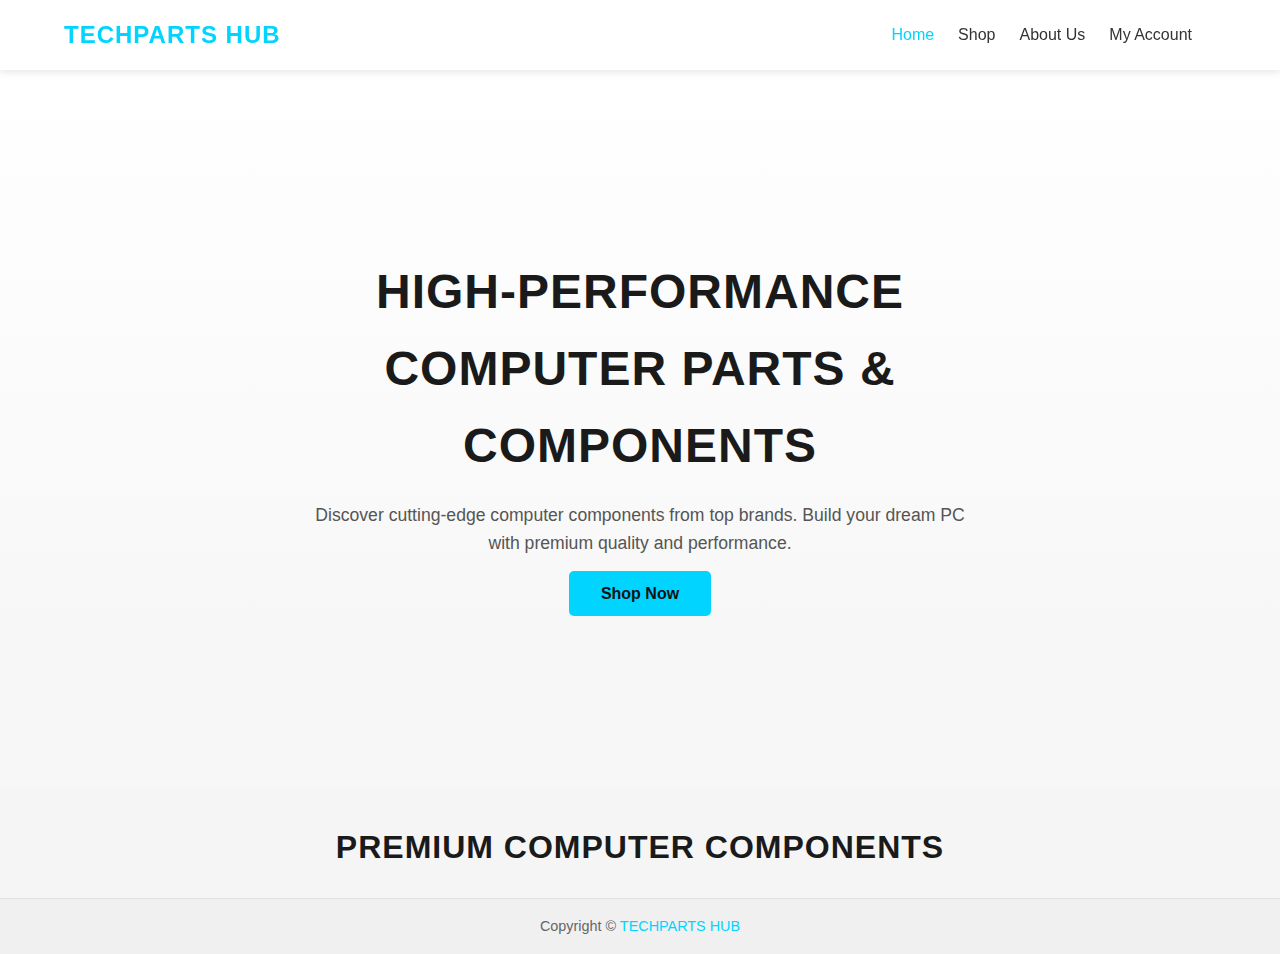
<file: index.html>
<!DOCTYPE html>
<html lang="en">
<head>
    <meta charset="UTF-8">
    <meta http-equiv="X-UA-Compatible" content="IE=edge">
    <meta name="viewport" content="width=device-width, initial-scale=1.0">


    <link rel="stylesheet" href="style.css">
    
    <link rel="stylesheet" href="https://cdnjs.cloudflare.com/ajax/libs/font-awesome/6.5.1/css/all.min.css"
        integrity="sha512-DTOQO9RWCH3ppGqcWaEA1BIZOC6xxalwEsw9c2QQeAIftl+Vegovlnee1c9QX4TctnWMn13TZye+giMm8e2LwA=="
        crossorigin="anonymous" referrerpolicy="no-referrer" />
    
    <style>
        .cart-icon-nav {
            position: relative;
            display: inline-flex;
            align-items: center;
        }
        
        .cart-badge-nav {
            position: absolute;
            top: -8px;
            right: -8px;
            background: #ff5252;
            color: white;
            border-radius: 50%;
            width: 18px;
            height: 18px;
            display: flex;
            align-items: center;
            justify-content: center;
            font-size: 10px;
            font-weight: bold;
            border: 2px solid white;
        }
    </style>

    <title>TECHPARTS HUB</title>
</head>
<body>
    

    <nav class="navbar">
     <div class="logo"><h1>TECHPARTS HUB</h1></div>

     <ul class="menu">
        <li><a href="index.html" class="active">Home</a></li>
        <li><a href="shop.html">Shop</a></li>
        <li><a href="AboutUs.html">About Us</a></li>
        <li><a href="myaccount.html">My Account</a></li>
        <li>
            <a href="cart.html" class="cart-icon-nav">
                <i class="fa-solid fa-cart-shopping" style="font-size: 22px; color: #333;"></i>
                <span class="cart-badge-nav" id="cart-badge-nav" style="display: none;">0</span>
            </a>
        </li>
        <li id="nav-user" style="display:none;">
            <span id="nav-username" style="color:#ddd; margin-left:8px;"></span>
            <button id="nav-logout" style="margin-left:8px; background:transparent; border:1px solid rgba(255,255,255,0.06); color:#ddd; padding:4px 8px; border-radius:4px; cursor:pointer;">Logout</button>
        </li>
    </ul>
    
    <div class="menu-bnt">
        <i class="fa fa-bars"></i>
    </div>
</nav>


        

       
    

   

    <section class="content">
        <div class="hero-text">
            <h1>High-Performance Computer Parts & Components</h1>
            <p>Discover cutting-edge computer components from top brands. Build your dream PC with premium quality and performance.</p>
            <a class="primary-btn" href="shop.html">Shop Now</a>
        </div>
    </section>


    <h1 class="pheading">Premium Computer Components</h1>

    <footer>
        <p>Copyright © <a href="#">TECHPARTS HUB</a></p>
    </footer>

    <script>
        $(".menu-bnt").click(function (){ 
            $(".navbar .menu").toggleClass("active");
            $(".menu-bnt i").toggleClass("active");
        });
    </script>

    <script>
        
        function updateCartBadgeNav() {
            try {
                const raw = localStorage.getItem('cart');
                const cart = raw ? JSON.parse(raw) : [];
                const badge = document.getElementById('cart-badge-nav');
                
                if (badge) {
                    let totalItems = 0;
                    cart.forEach(item => {
                        totalItems += (item.quantity || 1);
                    });
                    
                    if (totalItems > 0) {
                        badge.textContent = totalItems;
                        badge.style.display = 'flex';
                    } else {
                        badge.style.display = 'none';
                    }
                }
            } catch (e) {
             
            }
        }
        
       
        updateCartBadgeNav();
        
        
        (function(){
            function showUser() {
                let raw = null;
                try { raw = sessionStorage.getItem('session') || localStorage.getItem('user'); } catch(e) { raw = localStorage.getItem('user'); }
                const navUser = document.getElementById('nav-user');
                const navName = document.getElementById('nav-username');
                const logout = document.getElementById('nav-logout');
                if (!navUser || !navName || !logout) return;
                if (raw) {
                    let user = raw;
                    try { user = JSON.parse(raw); } catch(e){}
                    navName.textContent = (user && user.name) ? user.name : 'Account';
                    navUser.style.display = '';
                } else {
                    navUser.style.display = 'none';
                }

                logout.addEventListener('click', function(){
                  
                    localStorage.removeItem('user');
                    try { sessionStorage.removeItem('session'); } catch(e){}
                    localStorage.removeItem('cart'); // Clear cart on logout
                    location.reload();
                });
            }
            document.addEventListener('DOMContentLoaded', showUser);
            showUser();
        })();
    </script>
</file>
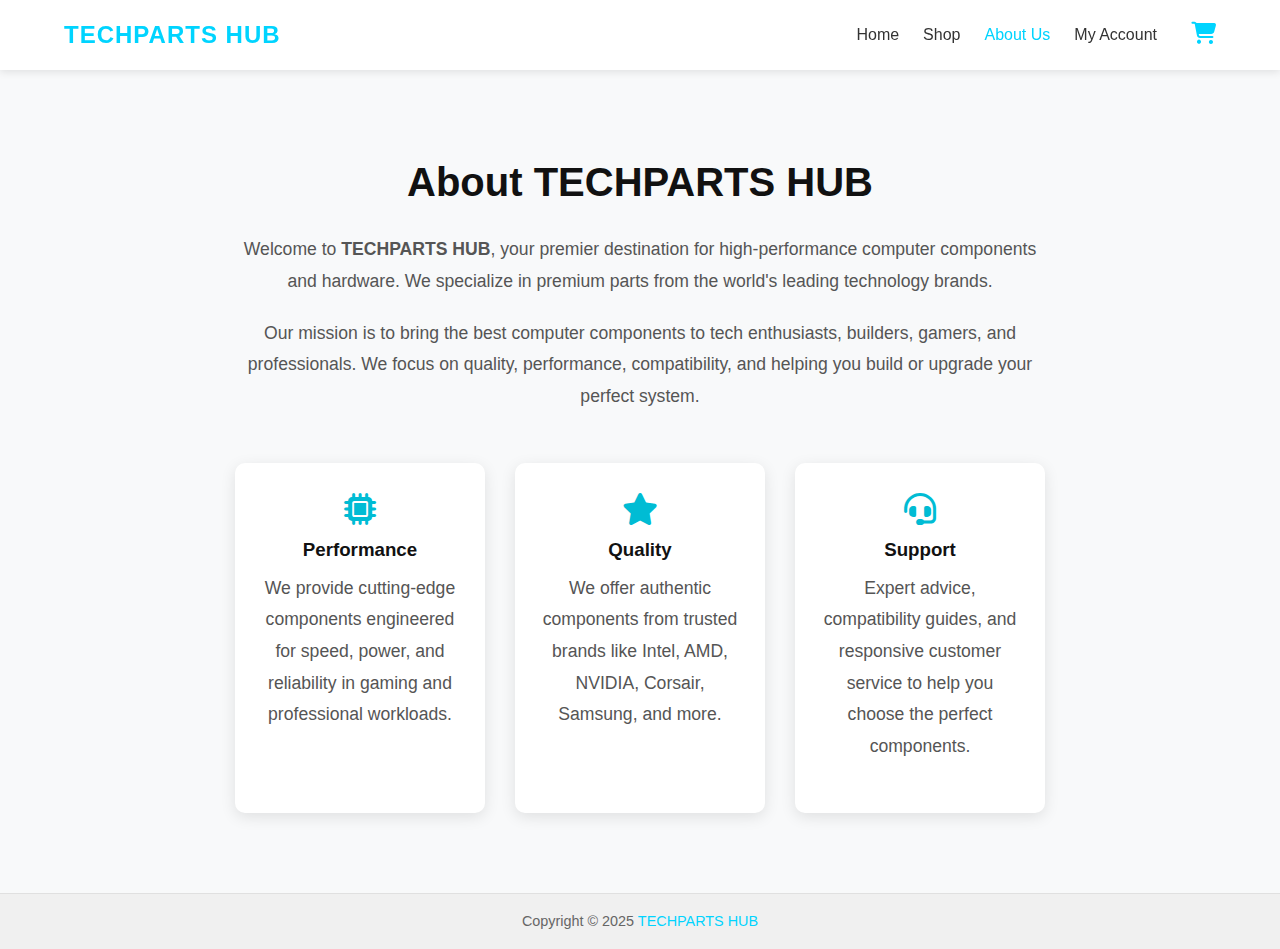
<file: aboutus.html>
<!DOCTYPE html>
<html lang="en">
<head>
    <meta charset="UTF-8">
    <meta http-equiv="X-UA-Compatible" content="IE=edge">
    <meta name="viewport" content="width=device-width, initial-scale=1.0">
    <title>About Us - TECHPARTS HUB</title>
    <link rel="stylesheet" href="style.css">
    <link rel="icon" type="image/jpg" href="image/gus1.jpg">
    <script src="https://cdnjs.cloudflare.com/ajax/libs/jquery/3.6.0/jquery.min.js"></script>
    <link rel="stylesheet" href="https://cdnjs.cloudflare.com/ajax/libs/font-awesome/6.5.1/css/all.min.css"/>
</head>
<body>


    <nav class="navbar">
        <div class="logo"><h1>TECHPARTS HUB</h1></div>
        <ul class="menu">
            <li><a href="index.html">Home</a></li>
            
            <li><a href="shop.html">Shop</a></li>
            
            <li><a href="AboutUs.html" class="active">About Us</a></li>
            <li><a href="myaccount.html">My Account</a></li>
            <li>
                <a href="cart.html">
                    <i class="fa-solid fa-cart-shopping" style="font-size: 22px; color: #00d4ff; margin-left: 10px;"></i>
                </a>
            </li>
        </ul>
        <ul style="display:none;" id="nav-user">
            <li>
                <span id="nav-username" style="color:#ddd; margin-left:8px;"></span>
                <button id="nav-logout" style="margin-left:8px; background:transparent; border:1px solid rgba(255,255,255,0.06); color:#ddd; padding:4px 8px; border-radius:4px; cursor:pointer;">Logout</button>
            </li>
        </ul>
        <div class="menu-bnt"><i class="fa fa-bars"></i></div>
    </nav>


    <section class="about-section">
        <div class="about-container">
            <h1>About TECHPARTS HUB</h1>
            <p>
                Welcome to <strong>TECHPARTS HUB</strong>, your premier destination for high-performance computer components and hardware. We specialize in premium parts from the world's leading technology brands.
            </p>
            <p>
                Our mission is to bring the best computer components to tech enthusiasts, builders, gamers, and professionals. We focus on quality, performance, compatibility, and helping you build or upgrade your perfect system.
            </p>

            <div class="about-values">
                <div class="value-card">
                    <i class="fas fa-microchip"></i>
                    <h3>Performance</h3>
                    <p>We provide cutting-edge components engineered for speed, power, and reliability in gaming and professional workloads.</p>
                </div>
                <div class="value-card">
                    <i class="fas fa-star"></i>
                    <h3>Quality</h3>
                    <p>We offer authentic components from trusted brands like Intel, AMD, NVIDIA, Corsair, Samsung, and more.</p>
                </div>
                <div class="value-card">
                    <i class="fas fa-headset"></i>
                    <h3>Support</h3>
                    <p>Expert advice, compatibility guides, and responsive customer service to help you choose the perfect components.</p>
                </div>
            </div>
        </div>
    </section>

    <footer>
        <p>Copyright © 2025 <a href="#">TECHPARTS HUB</a></p>
    </footer>

    <script>
        $(".menu-bnt").click(function (){ 
            $(".navbar .menu").toggleClass("active");
            $(".menu-bnt i").toggleClass("active");
        });
    </script>

    <script>
        (function(){
            function showUser() {
                // Prefer active session info for display; fall back to stored user
                let raw = null;
                try { raw = sessionStorage.getItem('session') || localStorage.getItem('user'); } catch(e) { raw = localStorage.getItem('user'); }
                const navUser = document.getElementById('nav-user');
                const navName = document.getElementById('nav-username');
                const logout = document.getElementById('nav-logout');
                if (!navUser || !navName || !logout) return;
                if (raw) {
                    let user = raw;
                    try { user = JSON.parse(raw); } catch(e){}
                    navName.textContent = (user && user.name) ? user.name : 'Account';
                    navUser.style.display = '';
                } else {
                    navUser.style.display = 'none';
                }

                logout.addEventListener('click', function(){
                    // Save current cart to user account before logout
                    try {
                        const cartRaw = localStorage.getItem('cart');
                        if (cartRaw) {
                            const cart = JSON.parse(cartRaw);
                            const userRaw = localStorage.getItem('user');
                            if (userRaw) {
                                const user = JSON.parse(userRaw);
                                const accounts = JSON.parse(localStorage.getItem('accounts') || '[]');
                                const accountIndex = accounts.findIndex(acc => acc.email && acc.email.toLowerCase() === user.email.toLowerCase());
                                if (accountIndex !== -1) {
                                    accounts[accountIndex].cart = cart;
                                    localStorage.setItem('accounts', JSON.stringify(accounts));
                                }
                            }
                        }
                    } catch (e) {}
                    
                    // Remove current user, but keep accounts list for future logins
                    localStorage.removeItem('user');
                    try { sessionStorage.removeItem('session'); } catch(e){}
                    localStorage.removeItem('cart'); // Clear cart on logout
                    location.reload();
                });
            }
            document.addEventListener('DOMContentLoaded', showUser);
            showUser();
        })();
    </script>

</body>
</html>
</file>
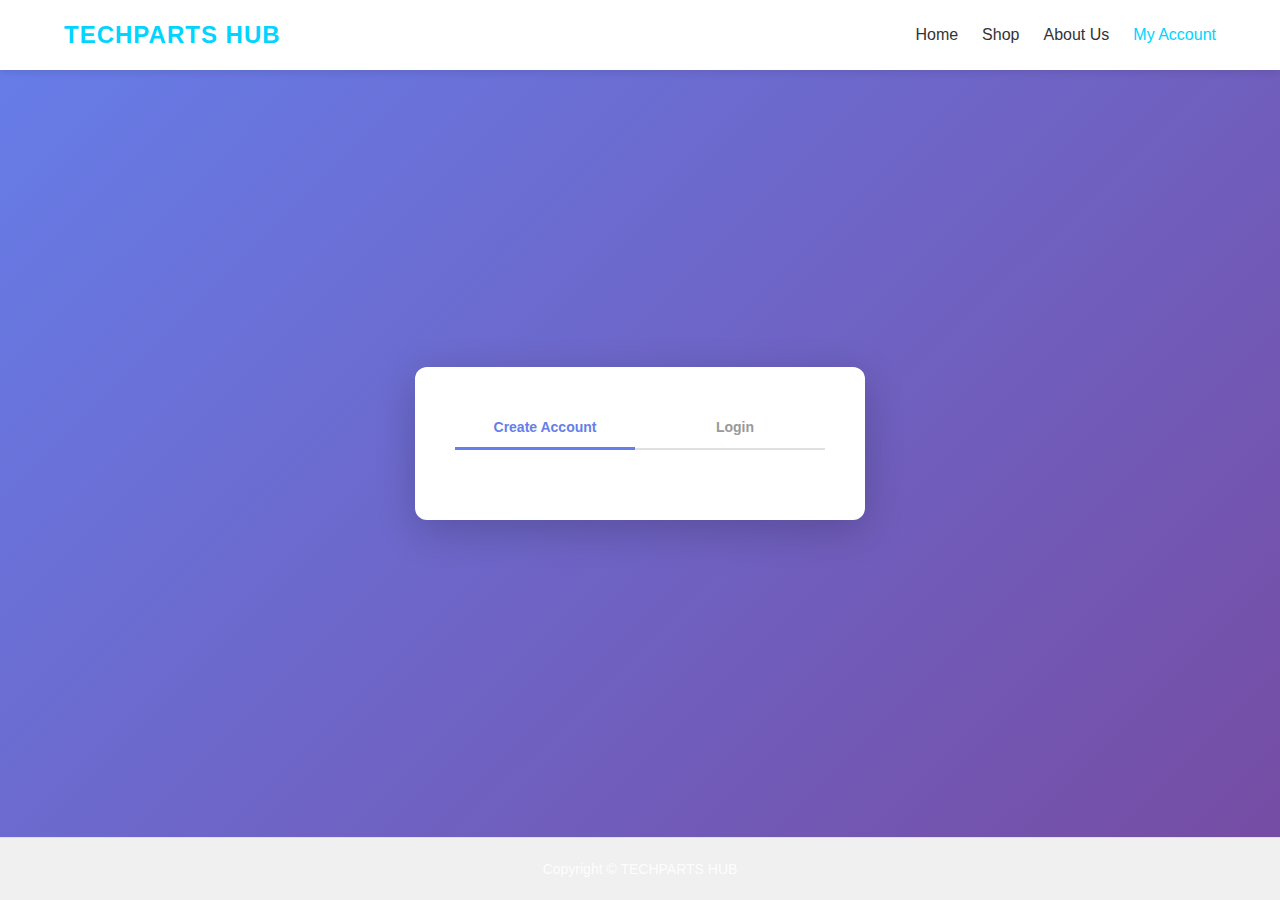
<file: account.html>
<!DOCTYPE html>
<html lang="en">
<head>
    <meta charset="UTF-8">
    <meta name="viewport" content="width=device-width, initial-scale=1.0">
    <title>Create Account - TECHPARTS HUB</title>

    <link rel="stylesheet" href="style.css">
    <script src="https://cdnjs.cloudflare.com/ajax/libs/jquery/3.6.0/jquery.min.js"></script>
    <link rel="stylesheet" href="https://cdnjs.cloudflare.com/ajax/libs/font-awesome/6.5.1/css/all.min.css">

    <style>
        body {
            background: linear-gradient(135deg, #667eea 0%, #764ba2 100%);
            min-height: 100vh;
            font-family: 'Segoe UI', Tahoma, Geneva, Verdana, sans-serif;
        }

        .account-section {
            display: flex;
            justify-content: center;
            align-items: center;
            min-height: 70vh;
            padding: 20px;
        }

        .account-card {
            background: white;
            border-radius: 12px;
            box-shadow: 0 10px 40px rgba(0, 0, 0, 0.2);
            width: 100%;
            max-width: 450px;
            padding: 40px;
            animation: slideIn 0.3s ease-out;
        }

        @keyframes slideIn {
            from {
                opacity: 0;
                transform: translateY(20px);
            }
            to {
                opacity: 1;
                transform: translateY(0);
            }
        }

        .account-tabs {
            display: flex;
            gap: 10px;
            margin-bottom: 30px;
            border-bottom: 2px solid #e0e0e0;
        }

        .account-tab {
            flex: 1;
            padding: 12px 16px;
            border: none;
            background: transparent;
            cursor: pointer;
            font-size: 14px;
            font-weight: 600;
            color: #999;
            transition: all 0.3s ease;
            border-bottom: 3px solid transparent;
            margin-bottom: -2px;
        }

        .account-tab.active {
            color: #667eea;
            border-bottom-color: #667eea;
        }

        .account-tab:hover {
            color: #667eea;
        }

        .account-form {
            margin-top: 20px;
            animation: fadeIn 0.3s ease-out;
        }

        @keyframes fadeIn {
            from { opacity: 0; }
            to { opacity: 1; }
        }

        .form-field {
            margin-bottom: 18px;
        }

        .form-field label {
            display: block;
            margin-bottom: 8px;
            font-weight: 600;
            color: #333;
            font-size: 14px;
        }

        .form-field input {
            width: 100%;
            padding: 12px 14px;
            border: 2px solid #e0e0e0;
            border-radius: 6px;
            font-size: 14px;
            transition: all 0.3s ease;
            box-sizing: border-box;
            font-family: inherit;
        }

        .form-field input:focus {
            outline: none;
            border-color: #667eea;
            box-shadow: 0 0 0 3px rgba(102, 126, 234, 0.1);
        }

        .form-field input::placeholder {
            color: #bbb;
        }

        .logout-btn {
            width: 100%;
            padding: 12px 16px;
            background: linear-gradient(135deg, #667eea 0%, #764ba2 100%);
            color: white;
            border: none;
            border-radius: 6px;
            font-size: 15px;
            font-weight: 600;
            cursor: pointer;
            transition: all 0.3s ease;
            margin-top: 10px;
        }

        .logout-btn:hover {
            transform: translateY(-2px);
            box-shadow: 0 5px 20px rgba(102, 126, 234, 0.4);
        }

        .logout-btn:active {
            transform: translateY(0);
        }

        .account-message {
            padding: 14px 16px;
            margin-top: 16px;
            border-radius: 6px;
            font-size: 14px;
            font-weight: 500;
            border-left: 4px solid;
            animation: slideInMessage 0.3s ease-out;
        }

        @keyframes slideInMessage {
            from {
                opacity: 0;
                transform: translateX(-10px);
            }
            to {
                opacity: 1;
                transform: translateX(0);
            }
        }

        .error {
            background: #ffebee;
            color: #c62828;
            border-left-color: #c62828;
        }

        .success {
            background: #e8f5e9;
            color: #2e7d32;
            border-left-color: #2e7d32;
        }

        .info {
            background: #e3f2fd;
            color: #1565c0;
            border-left-color: #1565c0;
        }

        footer {
            text-align: center;
            padding: 20px;
            color: rgba(255, 255, 255, 0.9);
            font-size: 14px;
            margin-top: 20px;
        }

        @media (max-width: 600px) {
            .account-card {
                padding: 25px;
            }

            .account-tabs {
                margin-bottom: 20px;
            }

            .account-tab {
                font-size: 13px;
                padding: 10px 12px;
            }
        }
    </style>
</head>

<body>


<nav class="navbar">
    <div class="logo"><h1>TECHPARTS HUB</h1></div>

    <ul class="menu">
        <li><a href="index.html">Home</a></li>
        <li><a href="shop.html">Shop</a></li>
        
        <li><a href="AboutUs.html">About Us</a></li>
        <li><a href="#" id="nav-account" class="active">My Account</a></li>
    </ul>
</nav>



<section class="account-section">
    <div class="account-card">

    
        <div class="account-tabs">
            <button class="account-tab active" data-tab="signup">Create Account</button>
            <button class="account-tab" data-tab="login">Login</button>
        </div>

        <div id="form-message" class="account-message" style="display:none;"></div>

     
        <form id="signup-form" class="account-form" data-form="signup">
            <div class="form-field">
                <label>Full name</label>
                <input id="name" type="text" placeholder="Your full name" required>
            </div>

            <div class="form-field">
                <label>Email</label>
                <input id="email" type="email" placeholder="you@example.com" required>
            </div>

            <div class="form-field">
                <label>Phone Number</label>
                <input id="phone" type="tel" placeholder="+63 912 345 6789" required>
            </div>

            <div class="form-field">
                <label>Address</label>
                <input id="address" type="text" placeholder="Your complete address" required>
            </div>

            <div class="form-field">
                <label>Password</label>
                <input id="password" type="password" placeholder="Choose a password" required>
            </div>

            <div class="form-field">
                <label>Confirm Password</label>
                <input id="confirm" type="password" placeholder="Repeat password" required>
            </div>

            <button type="submit" class="logout-btn">Create Account</button>
        </form>


        <form id="login-form" class="account-form" data-form="login" style="display:none;">
            <div class="form-field">
                <label>Email</label>
                <input id="login-email" type="email" placeholder="you@example.com" required>
            </div>

            <div class="form-field">
                <label>Password</label>
                <input id="login-password" type="password" placeholder="Your password" required>
            </div>

            <button type="submit" class="logout-btn">Log In</button>
        </form>

    </div>
</section>

<footer>
    <p>Copyright © TECHPARTS HUB</p>
</footer>



<script>
const tabs = document.querySelectorAll(".account-tab");
const forms = document.querySelectorAll(".account-form");

function setTab(tabName){
    tabs.forEach(t => t.classList.toggle("active", t.dataset.tab === tabName));
    forms.forEach(f => f.style.display = (f.dataset.form === tabName ? "block" : "none"));
}

tabs.forEach(tab => tab.addEventListener("click", () => setTab(tab.dataset.tab)));


function isValidEmail(email) {
    return /^[^\s@]+@[^\s@]+\.[^\s@]+$/.test(email);
}


function showMessage(text, type) {
    const msg = document.getElementById("form-message");
    msg.textContent = text;
    msg.className = "account-message " + type;
    msg.style.display = "block";
}


document.getElementById("signup-form").addEventListener("submit", async function(e){
    e.preventDefault();

    const name = document.getElementById("name").value.trim();
    const email = document.getElementById("email").value.trim();
    const phone = document.getElementById("phone").value.trim();
    const address = document.getElementById("address").value.trim();
    const pw = document.getElementById("password").value;
    const cpw = document.getElementById("confirm").value;

    
    if (!name) {
        showMessage("Please enter your full name.", "error");
        return;
    }

    if (!email) {
        showMessage("Please enter your email address.", "error");
        return;
    }

    if (!isValidEmail(email)) {
        showMessage("Please enter a valid email address.", "error");
        return;
    }

    if (!phone) {
        showMessage("Please enter your phone number.", "error");
        return;
    }

    if (!address) {
        showMessage("Please enter your address.", "error");
        return;
    }

    if (!pw) {
        showMessage("Please enter a password.", "error");
        return;
    }

    if (pw.length < 6) {
        showMessage("Password must be at least 6 characters long.", "error");
        return;
    }

    if (pw !== cpw) {
        showMessage("Passwords do not match.", "error");
        return;
    }

   
    try {
        const accounts = JSON.parse(localStorage.getItem("accounts") || "[]");
        
       
        const existingAccount = accounts.find(acc => acc.email && acc.email.toLowerCase() === email.toLowerCase());
        if (existingAccount) {
            showMessage("An account with this email already exists.", "error");
            return;
        }
        
      
        const newAccount = { 
            name: name, 
            email: email, 
            phone: phone, 
            address: address, 
            password: pw,
            memberSince: new Date().toISOString(),
            status: "Active"
        };
        accounts.push(newAccount);
        localStorage.setItem("accounts", JSON.stringify(accounts));
        
        showMessage("Account created successfully! Switching to login...", "success");

        setTimeout(() => {
            setTab("login");
            document.getElementById("login-email").value = email;
            document.getElementById("login-password").value = "";
            
            document.getElementById("name").value = "";
            document.getElementById("email").value = "";
            document.getElementById("phone").value = "";
            document.getElementById("address").value = "";
            document.getElementById("password").value = "";
            document.getElementById("confirm").value = "";
        }, 1200);
    } catch (error) {
        showMessage(error.message || "Registration failed. Please try again.", "error");
    }
});


document.getElementById("login-form").addEventListener("submit", async function(e){
    e.preventDefault();

    const email = document.getElementById("login-email").value.trim();
    const pw = document.getElementById("login-password").value;

    
    if (!email || !pw) {
        showMessage("Please enter both email and password.", "error");
        return;
    }

    
    try {
        const accounts = JSON.parse(localStorage.getItem("accounts") || "[]");
        
        const account = accounts.find(acc => 
            acc.email && acc.email.toLowerCase() === email.toLowerCase() && 
            acc.password === pw
        );
        
        if (!account) {
            showMessage("Invalid email or password.", "error");
            return;
        }
        
       
        localStorage.setItem("user", JSON.stringify(account));

      
        try {
            const session = { 
                name: account.name || "", 
                email: account.email || "", 
                started: Date.now() 
            };
            sessionStorage.setItem("session", JSON.stringify(session));
        } catch (e) {}

        showMessage("Login successful! Redirecting...", "success");

        setTimeout(() => {
           
            const urlParams = new URLSearchParams(window.location.search);
            const next = urlParams.get('next') || 'shop.html';
            window.location.href = next;
        }, 800);
    } catch (error) {
        showMessage(error.message || "Login failed. Please check your credentials.", "error");
    }
});
</script>

</body>

</html>
</file>
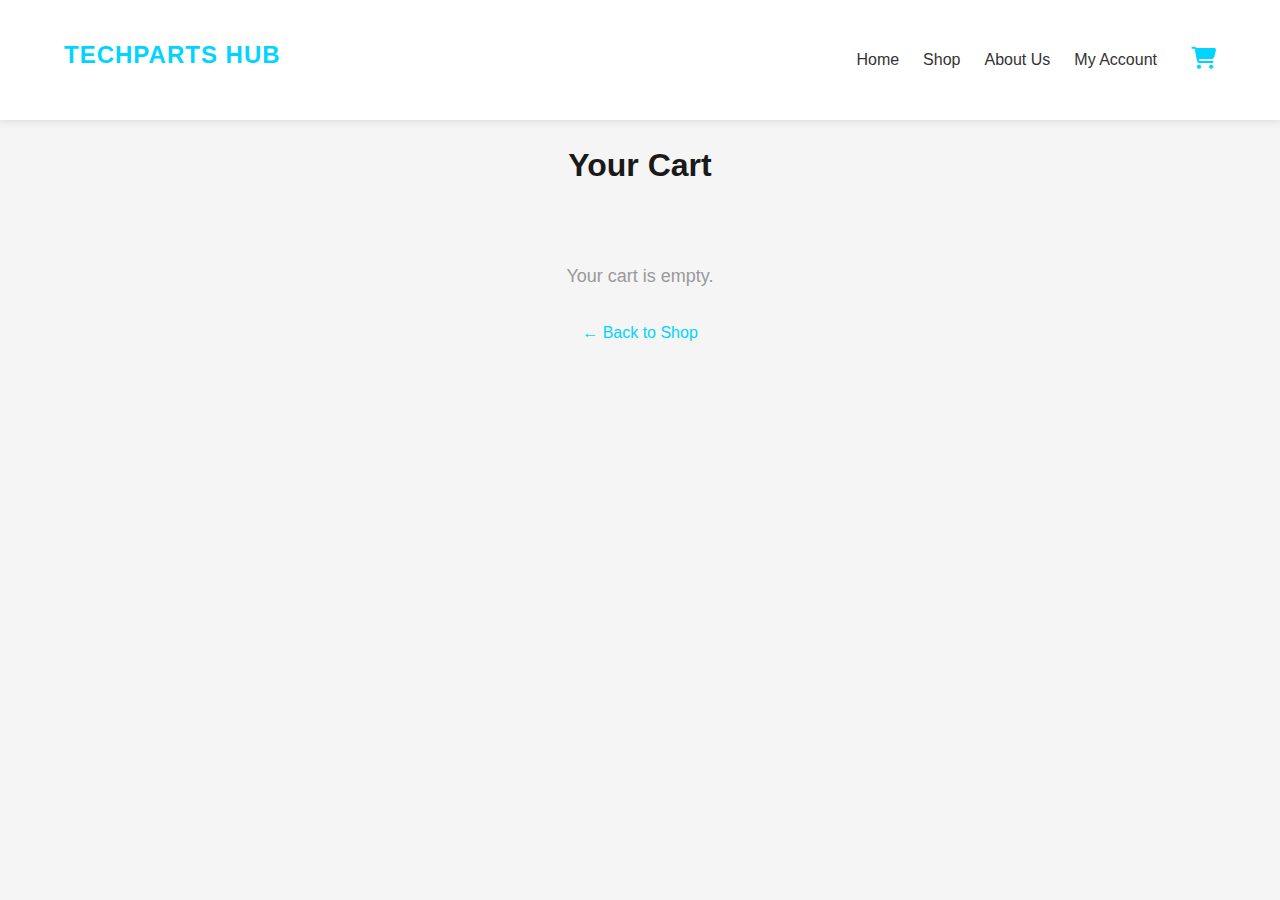
<file: cart.html>
<!DOCTYPE html>
<html lang="en">
<head>
<meta charset="UTF-8" />
<meta name="viewport" content="width=device-width, initial-scale=1" />
<title>Cart - TECHPARTS HUB</title>

<link rel="stylesheet" href="style.css">
<script src="https://cdnjs.cloudflare.com/ajax/libs/jquery/3.6.0/jquery.min.js"></script>
<link rel="stylesheet" href="https://cdnjs.cloudflare.com/ajax/libs/font-awesome/6.5.1/css/all.min.css"/>

<style>
    .cart-icon {
        position: fixed;
        top: 20px;
        right: 20px;
        background: white;
        padding: 10px 12px;
        border-radius: 50%;
        box-shadow: 0 2px 5px rgba(0,0,0,0.2);
    }
    .cart-icon img {
        width: 30px;
    }

    .cart-item {
        display: flex;
        align-items: center;
        background: white;
        padding: 12px;
        margin-bottom: 12px;
        border-radius: 8px;
        box-shadow: 0 2px 8px rgba(0,0,0,0.08);
        border: 1px solid #f0f0f0;
    }

    .cart-item img {
        width: 90px;
        height: 70px;
        object-fit: cover;
        border-radius: 5px;
        margin-right: 15px;
    }

    .cart-item-details {
        flex-grow: 1;
    }

    .remove-btn {
        background: #ff5252;
        color: white;
        border: none;
        padding: 5px 10px;
        border-radius: 5px;
        cursor: pointer;
        transition: background 0.3s ease;
    }

    .remove-btn:hover {
        background: #ff1744;
    }

    .total-box {
        background: #fff;
        padding: 15px;
        margin-top: 20px;
        border-radius: 8px;
        box-shadow: 0 2px 8px rgba(0,0,0,0.08);
        border: 1px solid #f0f0f0;
        font-size: 20px;
        font-weight: bold;
        text-align: center;
        color: #1a1a1a;
    }

    .checkout-btn {
        display: block;
        width: 200px;
        margin: 20px auto;
        padding: 12px;
        background: #00d4ff;
        color: #111;
        border: none;
        border-radius: 8px;
        cursor: pointer;
        font-size: 18px;
        font-weight: 600;
        transition: background 0.3s ease;
    }

    .checkout-btn:hover {
        background: #00b8d4;
    }

    .empty-message {
        text-align: center;
        font-size: 18px;
        color: #999;
        margin-top: 40px;
    }

    .back-link {
        display: block;
        text-align: center;
        margin-top: 30px;
        font-size: 16px;
        text-decoration: none;
        color: #00d4ff;
        transition: color 0.3s ease;
    }

    .back-link:hover {
        color: #00b8d4;
    }

    h1 {
        text-align: center;
        margin-top: 20px;
        margin-bottom: 30px;
        color: #1a1a1a;
    }

    .cart-section {
        max-width: 900px;
        margin: 0 auto;
        padding: 0 20px 40px;
    }

  
    .checkout-modal {
        display: none;
        position: fixed;
        top: 0;
        left: 0;
        width: 100%;
        height: 100%;
        background: rgba(0, 0, 0, 0.7);
        z-index: 1000;
        overflow-y: auto;
    }

    .checkout-modal.active {
        display: flex;
        justify-content: center;
        align-items: flex-start;
        padding: 20px;
    }

    .checkout-content {
        background: white;
        border-radius: 12px;
        max-width: 700px;
        width: 100%;
        margin: 20px auto;
        padding: 30px;
        box-shadow: 0 10px 40px rgba(0, 0, 0, 0.3);
        position: relative;
    }

    .close-modal {
        position: absolute;
        top: 15px;
        right: 15px;
        background: transparent;
        border: none;
        font-size: 28px;
        cursor: pointer;
        color: #666;
        width: 35px;
        height: 35px;
        display: flex;
        align-items: center;
        justify-content: center;
        border-radius: 50%;
        transition: background 0.3s;
    }

    .close-modal:hover {
        background: #f0f0f0;
    }

    .checkout-section {
        margin-bottom: 25px;
    }

    .checkout-section h3 {
        margin-top: 0;
        margin-bottom: 15px;
        color: #1a1a1a;
        border-bottom: 2px solid #00d4ff;
        padding-bottom: 8px;
    }

    .info-row {
        display: flex;
        justify-content: space-between;
        padding: 10px 0;
        border-bottom: 1px solid #f0f0f0;
    }

    .info-label {
        font-weight: 600;
        color: #666;
    }

    .info-value {
        color: #1a1a1a;
        text-align: right;
    }

    .payment-options {
        display: grid;
        grid-template-columns: repeat(auto-fit, minmax(150px, 1fr));
        gap: 12px;
        margin-top: 15px;
    }

    .payment-option {
        border: 2px solid #e0e0e0;
        border-radius: 8px;
        padding: 15px;
        cursor: pointer;
        transition: all 0.3s;
        text-align: center;
        background: white;
    }

    .payment-option:hover {
        border-color: #00d4ff;
        background: #f0f9ff;
    }

    .payment-option.selected {
        border-color: #00d4ff;
        background: #e0f7fa;
    }

    .payment-option input[type="radio"] {
        margin-right: 8px;
    }

    .payment-option label {
        cursor: pointer;
        font-weight: 500;
        display: flex;
        align-items: center;
        justify-content: center;
        margin: 0;
    }

    .order-summary {
        background: #f9f9f9;
        padding: 15px;
        border-radius: 8px;
        margin-top: 15px;
    }

    .order-item {
        display: flex;
        justify-content: space-between;
        padding: 8px 0;
        border-bottom: 1px solid #e0e0e0;
    }

    .order-item:last-child {
        border-bottom: none;
    }

    .order-total {
        margin-top: 15px;
        padding-top: 15px;
        border-top: 2px solid #00d4ff;
        display: flex;
        justify-content: space-between;
        font-size: 20px;
        font-weight: bold;
        color: #1a1a1a;
    }

    .confirm-checkout-btn {
        width: 100%;
        padding: 15px;
        background: #00d4ff;
        color: #111;
        border: none;
        border-radius: 8px;
        font-size: 18px;
        font-weight: 600;
        cursor: pointer;
        margin-top: 20px;
        transition: background 0.3s;
    }

    .confirm-checkout-btn:hover {
        background: #00b8d4;
    }

    .confirm-checkout-btn:disabled {
        background: #ccc;
        cursor: not-allowed;
    }

    @media (max-width: 600px) {
        .checkout-content {
            padding: 20px;
            margin: 10px;
        }

        .payment-options {
            grid-template-columns: 1fr;
        }
    }
</style>
</head>

<body>


<nav class="navbar">
    <div class="logo"><h1>TECHPARTS HUB</h1></div>
    <ul class="menu">
        <li><a href="index.html">Home</a></li>
        <li><a href="shop.html">Shop</a></li>
        <li><a href="AboutUs.html">About Us</a></li>
        <li><a href="myaccount.html">My Account</a></li>
        <li>
            <a href="cart.html">
                <i class="fa-solid fa-cart-shopping" style="font-size: 22px; color: #00d4ff; margin-left: 10px;"></i>
            </a>
        </li>
        <li id="nav-user" style="display:none;">
            <span id="nav-username" style="color:#333; margin-left:8px;"></span>
            <button id="nav-logout" style="margin-left:8px; background:transparent; border:1px solid rgba(0,0,0,0.1); color:#333; padding:4px 8px; border-radius:4px; cursor:pointer;">Logout</button>
        </li>
    </ul>
    <div class="menu-bnt">
        <i class="fa fa-bars"></i>
    </div>
</nav>

<h1>Your Cart</h1>
<div id="cart-container"></div>

<div id="total" class="total-box"></div>

<button class="checkout-btn" onclick="checkout()">Checkout</button>

<a href="shop.html" class="back-link">← Back to Shop</a>


<div id="checkoutModal" class="checkout-modal">
    <div class="checkout-content">
        <button class="close-modal" onclick="closeCheckoutModal()">&times;</button>
        <h2 style="margin-top: 0; margin-bottom: 20px;">Checkout</h2>
        
        
        <div class="checkout-section">
            <h3>Customer Information</h3>
            <div id="user-info-container">
              
            </div>
        </div>

      
        <div class="checkout-section">
            <h3>Mode of Payment</h3>
            <div class="payment-options">
                <div class="payment-option" onclick="selectPayment('cod')">
                    <label>
                        <input type="radio" name="payment" value="cod" required>
                        <span>Cash on Delivery</span>
                    </label>
                </div>
                <div class="payment-option" onclick="selectPayment('gcash')">
                    <label>
                        <input type="radio" name="payment" value="gcash" required>
                        <span>GCash</span>
                    </label>
                </div>
                <div class="payment-option" onclick="selectPayment('paypal')">
                    <label>
                        <input type="radio" name="payment" value="paypal" required>
                        <span>PayPal</span>
                    </label>
                </div>
                <div class="payment-option" onclick="selectPayment('credit')">
                    <label>
                        <input type="radio" name="payment" value="credit" required>
                        <span>Credit Card</span>
                    </label>
                </div>
            </div>
        </div>

        
        <div class="checkout-section">
            <h3>Order Summary</h3>
            <div class="order-summary" id="order-summary">
         
            </div>
        </div>

        <button class="confirm-checkout-btn" id="confirmCheckoutBtn" onclick="confirmCheckout()" disabled>
            Confirm Order
        </button>
    </div>
</div>

<script>
function displayCart() {
    let cart = JSON.parse(localStorage.getItem('cart')) || [];
    const container = document.getElementById('cart-container');
    const totalBox = document.getElementById('total');

    container.innerHTML = '';
    totalBox.innerHTML = '';

    if (cart.length === 0) {
        container.innerHTML = '<p class="empty-message">Your cart is empty.</p>';
        totalBox.style.display = "none";
        const checkoutBtn = document.querySelector('.checkout-btn');
        if (checkoutBtn) checkoutBtn.style.display = "none";
        return;
    }
    
   
    const checkoutBtn = document.querySelector('.checkout-btn');
    if (checkoutBtn) checkoutBtn.style.display = "block";

    let totalPrice = 0;

    cart.forEach((item, index) => {
      
        let amount = 0;
        if (typeof item.amount === 'number') {
            amount = item.amount;
        } else if (typeof item.price === 'string') {
           
            const cleaned = item.price.replace(/[^0-9.]/g, '');
            amount = parseFloat(cleaned) || 0;
        }
        
     
        const quantity = item.quantity || 1;
        const itemTotal = amount * quantity;
        totalPrice += itemTotal;

        const div = document.createElement('div');
        div.classList.add('cart-item');

        div.innerHTML = `
            <img src="${item.img}" alt="${item.name}">
            <div class="cart-item-details">
                <h3>${item.name}</h3>
                <p>Price: ${item.price} ${quantity > 1 ? `× ${quantity}` : ''}</p>
                ${quantity > 1 ? `<p style="color: #666; font-size: 14px; margin-top: 4px;">Subtotal: $${itemTotal.toLocaleString()}</p>` : ''}
            </div>
            <button class="remove-btn" onclick="removeItem(${index})">Remove</button>
        `;

        container.appendChild(div);
    });

    totalBox.innerHTML = "Total: $" + totalPrice.toLocaleString();
}

function removeItem(index) {
    let cart = JSON.parse(localStorage.getItem('cart'));
    cart.splice(index, 1);
    localStorage.setItem('cart', JSON.stringify(cart));
    displayCart();
}



function checkout() {
    const cart = JSON.parse(localStorage.getItem('cart')) || [];
    
    if (cart.length === 0) {
        alert("Your cart is empty!");
        return;
    }

    
    let user = null;
    try {
        const userRaw = localStorage.getItem('user');
        if (userRaw) {
            user = JSON.parse(userRaw);
        } else {
            
            const sessionRaw = sessionStorage.getItem('session');
            if (sessionRaw) {
                const session = JSON.parse(sessionRaw);
                const accounts = JSON.parse(localStorage.getItem('accounts') || '[]');
                const account = accounts.find(acc => acc.email && acc.email.toLowerCase() === session.email.toLowerCase());
                if (account) {
                    user = account;
                }
            }
        }
    } catch (e) {
        console.error('Error loading user:', e);
    }

    if (!user || !user.email) {
        alert("Please login first to checkout!");
        window.location.href = "account.html?next=cart.html";
        return;
    }


    populateUserInfo(user);
    
 
    populateOrderSummary(cart);
    

    document.getElementById('checkoutModal').classList.add('active');
}

function closeCheckoutModal() {
    document.getElementById('checkoutModal').classList.remove('active');
   
    document.querySelectorAll('input[name="payment"]').forEach(radio => {
        radio.checked = false;
    });
    document.querySelectorAll('.payment-option').forEach(option => {
        option.classList.remove('selected');
    });
    document.getElementById('confirmCheckoutBtn').disabled = true;
}

function selectPayment(value) {
   
    document.querySelectorAll('input[name="payment"]').forEach(radio => {
        radio.checked = false;
    });
    
 
    document.querySelectorAll('.payment-option').forEach(option => {
        option.classList.remove('selected');
    });
    

    const radio = document.querySelector(`input[value="${value}"]`);
    if (radio) {
        radio.checked = true;
        radio.closest('.payment-option').classList.add('selected');
        document.getElementById('confirmCheckoutBtn').disabled = false;
    }
}

function populateUserInfo(user) {
    const container = document.getElementById('user-info-container');
    
    const infoHTML = `
        <div class="info-row">
            <span class="info-label">Full Name:</span>
            <span class="info-value">${user.name || 'Not provided'}</span>
        </div>
        <div class="info-row">
            <span class="info-label">Email:</span>
            <span class="info-value">${user.email || 'Not provided'}</span>
        </div>
        <div class="info-row">
            <span class="info-label">Phone Number:</span>
            <span class="info-value">${user.phone || 'Not provided'}</span>
        </div>
        <div class="info-row">
            <span class="info-label">Address:</span>
            <span class="info-value">${user.address || 'Not provided'}</span>
        </div>
    `;
    
    container.innerHTML = infoHTML;
}

function populateOrderSummary(cart) {
    const container = document.getElementById('order-summary');
    let totalPrice = 0;
    let itemsHTML = '';
    
    cart.forEach(item => {
        let amount = 0;
        if (typeof item.amount === 'number') {
            amount = item.amount;
        } else if (typeof item.price === 'string') {
            const cleaned = item.price.replace(/[^0-9.]/g, '');
            amount = parseFloat(cleaned) || 0;
        }
        
        const quantity = item.quantity || 1;
        const itemTotal = amount * quantity;
        totalPrice += itemTotal;
        
        itemsHTML += `
            <div class="order-item">
                <span>${item.name} ${quantity > 1 ? `× ${quantity}` : ''}</span>
                <span>$${itemTotal.toLocaleString()}</span>
            </div>
        `;
    });
    
    container.innerHTML = itemsHTML + `
        <div class="order-total">
            <span>Total:</span>
            <span>$${totalPrice.toLocaleString()}</span>
        </div>
    `;
}

function confirmCheckout() {
    const selectedPayment = document.querySelector('input[name="payment"]:checked');
    
    if (!selectedPayment) {
        alert("Please select a payment method!");
        return;
    }
    
    const paymentMethod = selectedPayment.value;
    const paymentMethods = {
        'cod': 'Cash on Delivery',
        'gcash': 'GCash',
        'paypal': 'PayPal',
        'credit': 'Credit Card'
    };
    
    const cart = JSON.parse(localStorage.getItem('cart')) || [];
    let totalPrice = 0;
    
    cart.forEach(item => {
        let amount = 0;
        if (typeof item.amount === 'number') {
            amount = item.amount;
        } else if (typeof item.price === 'string') {
            const cleaned = item.price.replace(/[^0-9.]/g, '');
            amount = parseFloat(cleaned) || 0;
        }
        const quantity = item.quantity || 1;
        totalPrice += amount * quantity;
    });
    
    
    alert(`Order confirmed!\n\nPayment Method: ${paymentMethods[paymentMethod]}\nTotal Amount: $${totalPrice.toLocaleString()}\n\nThank you for your purchase!`);
    
    
    localStorage.removeItem("cart");
    

    closeCheckoutModal();
    
   
    displayCart();
}


document.addEventListener('click', function(event) {
    const modal = document.getElementById('checkoutModal');
    if (event.target === modal) {
        closeCheckoutModal();
    }
});

displayCart();


(function(){
    function showUser() {
        let raw = null;
        try { raw = sessionStorage.getItem('session') || localStorage.getItem('user'); } catch(e) { raw = localStorage.getItem('user'); }
        const navUser = document.getElementById('nav-user');
        const navName = document.getElementById('nav-username');
        const logout = document.getElementById('nav-logout');
        if (!navUser || !navName || !logout) return;
        if (raw) {
            let user = raw;
            try { user = JSON.parse(raw); } catch(e){}
            navName.textContent = (user && user.name) ? user.name : 'Account';
            navUser.style.display = '';
        } else {
            navUser.style.display = 'none';
        }

        logout.addEventListener('click', function(){
         
            localStorage.removeItem('user');
            try { sessionStorage.removeItem('session'); } catch(e){}
            localStorage.removeItem('cart'); 
            location.reload();
        });
    }
    document.addEventListener('DOMContentLoaded', showUser);
    showUser();
})();
</script>

</body>

</html>
</file>
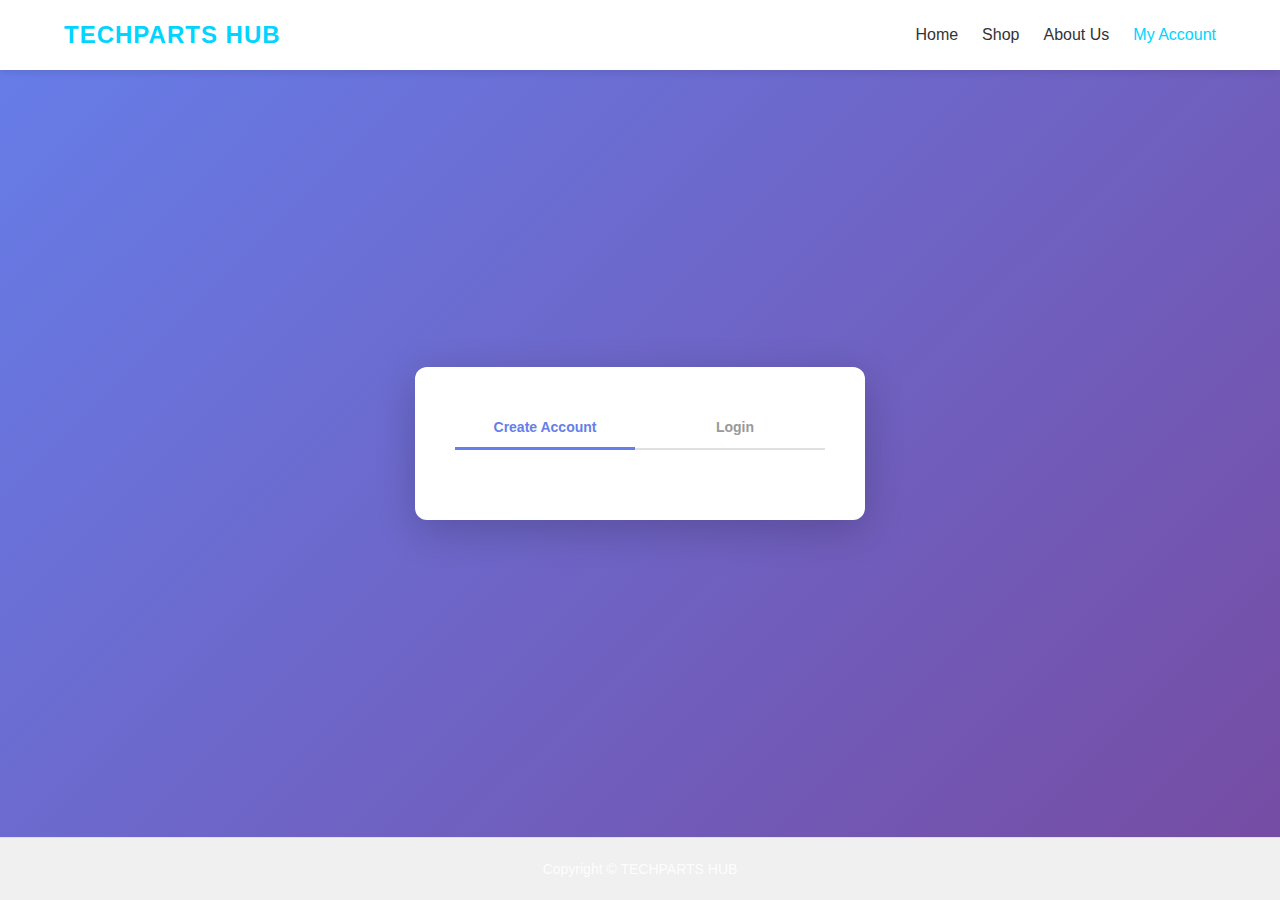
<file: myaccount.html>
<!DOCTYPE html>
<html lang="en">
<head>
    <meta charset="UTF-8">
    <meta name="viewport" content="width=device-width, initial-scale=1.0">
    <title>My Account - SHOELUTION</title>

    <link rel="stylesheet" href="style.css">
    <script src="https://cdnjs.cloudflare.com/ajax/libs/jquery/3.6.0/jquery.min.js"></script>
    <link rel="stylesheet" href="https://cdnjs.cloudflare.com/ajax/libs/font-awesome/6.5.1/css/all.min.css">
    
    <style>
        .info-input {
            width: 100%;
            padding: 10px;
            border: 2px solid #e0e0e0;
            border-radius: 6px;
            font-size: 14px;
            font-family: inherit;
            box-sizing: border-box;
            transition: border-color 0.3s;
        }
        
        .info-input:focus {
            outline: none;
            border-color: #00d4ff;
        }
        
        .info-display {
            padding: 10px;
            background: #f5f5f5;
            border-radius: 6px;
        }
        
        .message {
            padding: 12px;
            border-radius: 6px;
            margin-bottom: 15px;
            display: none;
        }
        
        .message.success {
            background: #e8f5e9;
            color: #2e7d32;
            border-left: 4px solid #2e7d32;
        }
        
        .message.error {
            background: #ffebee;
            color: #c62828;
            border-left: 4px solid #c62828;
        }
    </style>
</head>

<body>

<!-- NAVBAR -->
<nav class="navbar">
    <div class="logo"><h1>TECH PARTS HUB</h1></div>
    <ul class="menu">
        <li><a href="index.html">Home</a></li>
        <li><a href="shop.html">Shop</a></li>
        <li><a href="AboutUs.html">About Us</a></li>
        <li> 
            <a href="myaccount.html" class="active">My Account</a>
            <a href="cart.html" style="margin-left: 15px;">
                <i class="fa-solid fa-cart-shopping" style="font-size: 22px; color: white;"></i>
            </a>
        </li>
        <li id="nav-user" style="display:none;">
            <span id="nav-username" style="color:#ddd; margin-left:8px;"></span>
            <button id="nav-logout"
                style="margin-left:8px; background:transparent; border:1px solid rgba(255,255,255,0.06); color:#ddd;
                padding:4px 8px; border-radius:4px; cursor:pointer;">Logout</button>
        </li>
    </ul>
</nav>

<!-- ACCOUNT SECTION -->
<section style="padding:4rem 1rem; display:flex; justify-content:center;">
    <div style="background:#fff; color:#111; max-width:520px; width:100%; border-radius:10px; padding:2rem;">
        <h2 style="margin-top:0;">My Account</h2>
        <p style="color:#666;">Account details for the currently signed-in user.</p>
        
        <div id="message" class="message"></div>

        <div style="margin-top:1rem;">
            <label style="font-weight:700;">Full name</label>
            <div id="user-name-display" class="info-display">—</div>
            <input type="text" id="user-name-input" class="info-input" style="display:none;" placeholder="Enter your full name">
        </div>

        <div style="margin-top:1rem;">
            <label style="font-weight:700;">Email</label>
            <div id="user-email-display" class="info-display">—</div>
            <input type="email" id="user-email-input" class="info-input" style="display:none;" placeholder="Enter your email">
        </div>

        <div style="margin-top:1rem;">
            <label style="font-weight:700;">Phone Number</label>
            <div id="user-phone-display" class="info-display">—</div>
            <input type="tel" id="user-phone-input" class="info-input" style="display:none;" placeholder="Enter your phone number">
        </div>

        <div style="margin-top:1rem;">
            <label style="font-weight:700;">Address</label>
            <div id="user-address-display" class="info-display" style="min-height:40px;">—</div>
            <textarea id="user-address-input" class="info-input" style="display:none; min-height:60px; resize:vertical;" placeholder="Enter your address"></textarea>
        </div>

        <div style="margin-top:1rem;">
            <label style="font-weight:700;">Member Since</label>
            <div id="user-member-since" style="padding:10px; background:#f5f5f5; border-radius:6px;">—</div>
        </div>

        <div style="margin-top:1rem;">
            <label style="font-weight:700;">Account Status</label>
            <div id="user-status" style="padding:10px; background:#e8f5e9; border-radius:6px; color:#2e7d32; font-weight:600; display:inline-block; min-width:80px; text-align:center;">—</div>
        </div>

        <div style="margin-top:1.5rem; display:flex; gap:10px; justify-content:flex-end;">
            <button id="edit-account"
                style="background:transparent; border:1px solid rgba(0,0,0,0.08); padding:8px 12px; border-radius:6px; cursor:pointer;">
                Edit
            </button>
            
            <button id="save-account" style="display:none; background:#00d4ff; color:#111; border:none; padding:8px 12px; border-radius:6px; cursor:pointer; font-weight:600;">
                Save
            </button>
            
            <button id="cancel-edit" style="display:none; background:transparent; border:1px solid rgba(0,0,0,0.08); padding:8px 12px; border-radius:6px; cursor:pointer;">
                Cancel
            </button>

            <button id="logout-btn"
                style="background:#B8860B; color:#111; border:none; padding:8px 12px; border-radius:6px; cursor:pointer;">
                Logout
            </button>
        </div>

        <p style="margin-top:1rem; color:#666;"><a href="shop.html">← Back to Shop</a></p>
    </div>
</section>

    <footer>
        <p>Copyright © <a href="#">SHOELUTION</a></p>
    </footer><!-- FIXED SCRIPT -->
<script>
(function(){

    function redirectToLogin() {
        window.location.href = "account.html?next=myaccount.html";
    }

    // Load user data - prioritize localStorage user data for complete information
    let user = null;
    let raw = localStorage.getItem("user");
    
    if (raw) {
        try { 
            user = JSON.parse(raw); 
        } catch(e) { 
            // If parsing fails, try to get from accounts array
        }
    }
    
    // If no user in localStorage, check sessionStorage and get full account from accounts array
    if (!user || !user.email) {
        const sessionRaw = sessionStorage.getItem("session");
        if (sessionRaw) {
            try {
                const session = JSON.parse(sessionRaw);
                if (session.email) {
                    // Get full account data from accounts array
                    const accounts = JSON.parse(localStorage.getItem("accounts") || "[]");
                    const account = accounts.find(acc => acc.email && acc.email.toLowerCase() === session.email.toLowerCase());
                    if (account) {
                        user = account;
                        // Update localStorage with full account data
                        localStorage.setItem("user", JSON.stringify(account));
                    }
                }
            } catch(e) {}
        }
    }
    
    if (!user || !user.email) {
        return redirectToLogin();
    }

    // Store original user data for cancel functionality
    let originalUserData = JSON.parse(JSON.stringify(user));
    
    // Fill User Info
    function displayUserInfo() {
        document.getElementById("user-name-display").textContent = user.name || "—";
        document.getElementById("user-email-display").textContent = user.email || "—";
        
        // Additional user information - display actual values from account creation
        const phoneValue = user.phone ? user.phone.trim() : "";
        const addressValue = user.address ? user.address.trim() : "";
        
        document.getElementById("user-phone-display").textContent = phoneValue || "Not provided";
        document.getElementById("user-address-display").textContent = addressValue || "Not provided";
    }
    
    displayUserInfo();
    
    // Member since date - use account creation date or current date
    if (user.memberSince) {
        const memberDate = new Date(user.memberSince);
        document.getElementById("user-member-since").textContent = memberDate.toLocaleDateString('en-US', { 
            year: 'numeric', 
            month: 'long', 
            day: 'numeric' 
        });
    } else {
        // If no memberSince date, use current date as default
        const today = new Date();
        document.getElementById("user-member-since").textContent = today.toLocaleDateString('en-US', { 
            year: 'numeric', 
            month: 'long', 
            day: 'numeric' 
        });
    }
    
    // Account status with styling
    const statusEl = document.getElementById("user-status");
    const status = user.status || "Active";
    statusEl.textContent = status;
    
    // Apply different colors based on status
    if (status.toLowerCase() === "active") {
        statusEl.style.background = "#e8f5e9";
        statusEl.style.color = "#2e7d32";
    } else if (status.toLowerCase() === "inactive" || status.toLowerCase() === "suspended") {
        statusEl.style.background = "#ffebee";
        statusEl.style.color = "#c62828";
    } else {
        statusEl.style.background = "#fff3e0";
        statusEl.style.color = "#e65100";
    }

    // Navbar display
    const navUser = document.getElementById("nav-user");
    const navName = document.getElementById("nav-username");

    if (navUser) {
        navUser.style.display = "";
        navName.textContent = user.name || "Account";
    }

    // LOGOUT function
    function logoutNow(){
        // Remove current user session and cart, but keep accounts list for future logins
        localStorage.removeItem("user");
        sessionStorage.removeItem("session");
        localStorage.removeItem("cart"); // Clear cart on logout
        window.location.href = "index.html";
    }

    document.getElementById("logout-btn").addEventListener("click", logoutNow);
    document.getElementById("nav-logout").addEventListener("click", logoutNow);

    // EDIT functionality
    document.getElementById("edit-account").addEventListener("click", function(){
        enterEditMode();
    });
    
    // CANCEL edit
    document.getElementById("cancel-edit").addEventListener("click", function(){
        cancelEdit();
    });
    
    // SAVE changes
    document.getElementById("save-account").addEventListener("click", function(){
        saveUserInfo();
    });
    
    function enterEditMode() {
        // Hide display divs, show input fields
        document.getElementById("user-name-display").style.display = "none";
        document.getElementById("user-email-display").style.display = "none";
        document.getElementById("user-phone-display").style.display = "none";
        document.getElementById("user-address-display").style.display = "none";
        
        document.getElementById("user-name-input").style.display = "block";
        document.getElementById("user-email-input").style.display = "block";
        document.getElementById("user-phone-input").style.display = "block";
        document.getElementById("user-address-input").style.display = "block";
        
        // Populate input fields with current values
        document.getElementById("user-name-input").value = user.name || "";
        document.getElementById("user-email-input").value = user.email || "";
        document.getElementById("user-phone-input").value = user.phone || "";
        document.getElementById("user-address-input").value = user.address || "";
        
        // Show/hide buttons
        document.getElementById("edit-account").style.display = "none";
        document.getElementById("save-account").style.display = "block";
        document.getElementById("cancel-edit").style.display = "block";
        document.getElementById("logout-btn").style.display = "none";
        
        // Hide message
        document.getElementById("message").style.display = "none";
    }
    
    function cancelEdit() {
        // Show display divs, hide input fields
        document.getElementById("user-name-display").style.display = "block";
        document.getElementById("user-email-display").style.display = "block";
        document.getElementById("user-phone-display").style.display = "block";
        document.getElementById("user-address-display").style.display = "block";
        
        document.getElementById("user-name-input").style.display = "none";
        document.getElementById("user-email-input").style.display = "none";
        document.getElementById("user-phone-input").style.display = "none";
        document.getElementById("user-address-input").style.display = "none";
        
        // Restore original values
        user = JSON.parse(JSON.stringify(originalUserData));
        displayUserInfo();
        
        // Show/hide buttons
        document.getElementById("edit-account").style.display = "block";
        document.getElementById("save-account").style.display = "none";
        document.getElementById("cancel-edit").style.display = "none";
        document.getElementById("logout-btn").style.display = "block";
    }
    
    function showMessage(text, type) {
        const messageEl = document.getElementById("message");
        messageEl.textContent = text;
        messageEl.className = "message " + type;
        messageEl.style.display = "block";
        
        // Auto hide after 3 seconds
        setTimeout(() => {
            messageEl.style.display = "none";
        }, 3000);
    }
    
    function isValidEmail(email) {
        return /^[^\s@]+@[^\s@]+\.[^\s@]+$/.test(email);
    }
    
    function saveUserInfo() {
        // Get values from input fields
        const name = document.getElementById("user-name-input").value.trim();
        const email = document.getElementById("user-email-input").value.trim();
        const phone = document.getElementById("user-phone-input").value.trim();
        const address = document.getElementById("user-address-input").value.trim();
        
        // Validation
        if (!name) {
            showMessage("Please enter your full name.", "error");
            return;
        }
        
        if (!email) {
            showMessage("Please enter your email address.", "error");
            return;
        }
        
        if (!isValidEmail(email)) {
            showMessage("Please enter a valid email address.", "error");
            return;
        }
        
        if (!phone) {
            showMessage("Please enter your phone number.", "error");
            return;
        }
        
        if (!address) {
            showMessage("Please enter your address.", "error");
            return;
        }
        
        // Check if email is being changed and if it already exists
        if (email.toLowerCase() !== user.email.toLowerCase()) {
            const accounts = JSON.parse(localStorage.getItem("accounts") || "[]");
            const existingAccount = accounts.find(acc => 
                acc.email && acc.email.toLowerCase() === email.toLowerCase() &&
                acc.email.toLowerCase() !== user.email.toLowerCase()
            );
            
            if (existingAccount) {
                showMessage("An account with this email already exists.", "error");
                return;
            }
        }
        
        // Update user object
        const oldEmail = user.email;
        user.name = name;
        user.email = email;
        user.phone = phone;
        user.address = address;
        
        // Update localStorage user
        localStorage.setItem("user", JSON.stringify(user));
        
        // Update accounts array
        try {
            const accounts = JSON.parse(localStorage.getItem("accounts") || "[]");
            const accountIndex = accounts.findIndex(acc => 
                acc.email && acc.email.toLowerCase() === oldEmail.toLowerCase()
            );
            
            if (accountIndex !== -1) {
                // Preserve password and other fields
                accounts[accountIndex].name = name;
                accounts[accountIndex].email = email;
                accounts[accountIndex].phone = phone;
                accounts[accountIndex].address = address;
                
                // If email changed, update session
                if (email.toLowerCase() !== oldEmail.toLowerCase()) {
                    const session = JSON.parse(sessionStorage.getItem("session") || "{}");
                    session.email = email;
                    sessionStorage.setItem("session", JSON.stringify(session));
                }
                
                localStorage.setItem("accounts", JSON.stringify(accounts));
            }
        } catch (e) {
            console.error("Error updating accounts:", e);
        }
        
        // Update original data
        originalUserData = JSON.parse(JSON.stringify(user));
        
        // Update navbar name if it changed
        const navName = document.getElementById("nav-username");
        if (navName) {
            navName.textContent = user.name || "Account";
        }
        
        // Exit edit mode
        cancelEdit();
        
        // Show success message
        showMessage("Account information updated successfully!", "success");
    }

})();
</script>

</body>
</html>
</file>
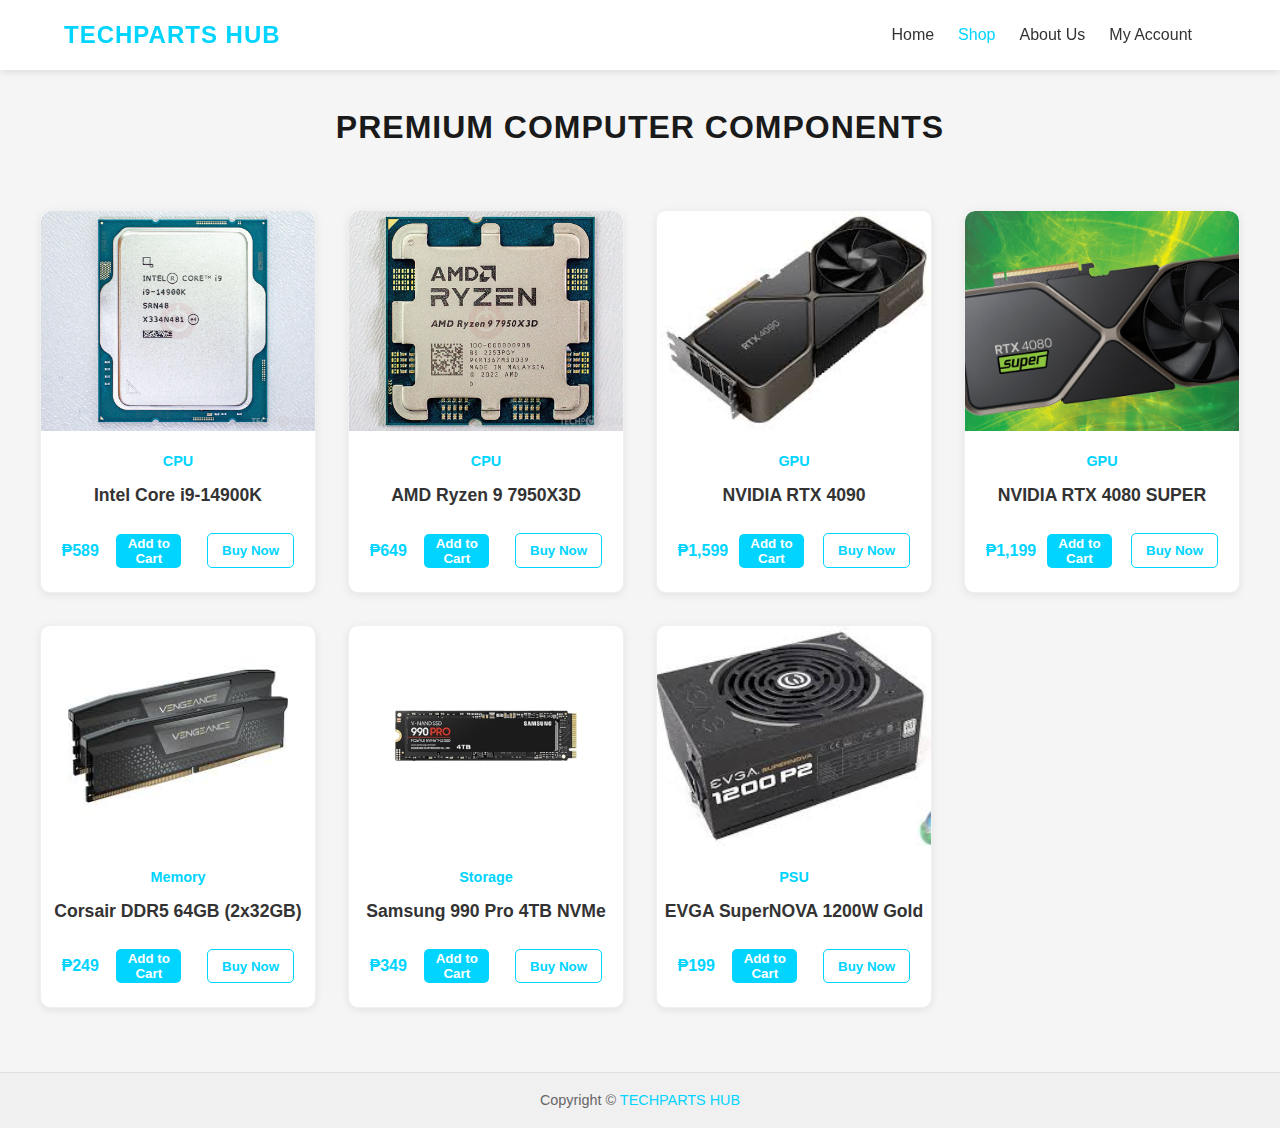
<file: shop.html>
<!DOCTYPE html>
<html lang="en">
<head>
    <meta charset="UTF-8">
    <meta http-equiv="X-UA-Compatible" content="IE=edge">
    <meta name="viewport" content="width=device-width, initial-scale=1.0">
    
   
    
    <link rel="stylesheet" href="style.css">
    <link rel="stylesheet" href="https://cdnjs.cloudflare.com/ajax/libs/font-awesome/6.5.1/css/all.min.css"
        integrity="sha512-DTOQO9RWCH3ppGqcWaEA1BIZOC6xxalwEsw9c2QQeAIftl+Vegovlnee1c9QX4TctnWMn13TZye+giMm8e2LwA=="
        crossorigin="anonymous" referrerpolicy="no-referrer" />
    
    
    <style>
        
        .cart-notification {
            position: fixed;
            top: 80px;
            right: 20px;
            background: linear-gradient(135deg, #667eea 0%, #764ba2 100%);
            color: white;
            padding: 16px 24px;
            border-radius: 8px;
            box-shadow: 0 4px 12px rgba(0, 0, 0, 0.3);
            z-index: 1000;
            display: none;
            align-items: center;
            gap: 12px;
            animation: slideInRight 0.3s ease-out;
            max-width: 350px;
        }
        
        @keyframes slideInRight {
            from {
                transform: translateX(400px);
                opacity: 0;
            }
            to {
                transform: translateX(0);
                opacity: 1;
            }
        }
        
        .cart-notification.show {
            display: flex;
        }
        
        .cart-notification i {
            font-size: 20px;
        }
        
        .cart-notification-text {
            flex: 1;
        }
        
        .cart-notification-close {
            background: transparent;
            border: none;
            color: white;
            font-size: 18px;
            cursor: pointer;
            padding: 0;
            width: 24px;
            height: 24px;
            display: flex;
            align-items: center;
            justify-content: center;
        }
        
        .cart-notification-close:hover {
            opacity: 0.8;
        }
        
        .cart-icon-nav {
            position: relative;
            display: inline-flex;
            align-items: center;
        }
        
        .cart-badge-nav {
            position: absolute;
            top: -8px;
            right: -8px;
            background: #ff5252;
            color: white;
            border-radius: 50%;
            width: 18px;
            height: 18px;
            display: flex;
            align-items: center;
            justify-content: center;
            font-size: 10px;
            font-weight: bold;
            border: 2px solid white;
        }
    </style>
    
    <title>Shop - TECHPARTS HUB</title> 
</head>
<body>

    <nav class="navbar">
    <div class="logo"><h1>TECHPARTS HUB</h1></div>

    <ul class="menu">
        <li><a href="index.html">Home</a></li>
        <li><a href="shop.html" class="active">Shop</a></li>
        <li><a href="AboutUs.html">About Us</a></li>
        <li><a href="myaccount.html">My Account</a></li>
        <li>
            <a href="cart.html" class="cart-icon-nav">
                <i class="fa-solid fa-cart-shopping" style="font-size: 22px; color: #333;"></i>
                <span class="cart-badge-nav" id="cart-badge-nav" style="display: none;">0</span>
            </a>
        </li>
        <li id="nav-user" style="display:none;">
            <span id="nav-username" style="color:#ddd; margin-left:8px;"></span>
            <button id="nav-logout" style="margin-left:8px; background:transparent; border:1px solid rgba(255,255,255,0.06); color:#ddd; padding:4px 8px; border-radius:4px; cursor:pointer;">Logout</button>
        </li>
    </ul>

    <div class="menu-bnt">
        <i class="fa fa-bars"></i>
    </div>
</nav>

    <div id="cart-notification" class="cart-notification">
        <i class="fa-solid fa-check-circle"></i>
        <span class="cart-notification-text" id="cart-notification-text">Item added to cart!</span>
        <button class="cart-notification-close" onclick="closeCartNotification()">
            <i class="fa-solid fa-times"></i>
        </button>
    </div>

    <h1 class="pheading">Premium Computer Components</h1>

    <section class="sec">
        <div class="products">
            <div class="card">
                <div class="img"><img src="Intel Core i9-14900K.jpg" alt="Intel Core i9"></div>
                <div class="desc">CPU</div> 
                <div class="title">Intel Core i9-14900K</div>
                <div class="box">
                   <div class="price">₱589</div>
                   <button class="bnt">Shop</button>
                   <button class="buy-now">Buy Now</button>
                </div>   
            </div>

            <div class="card">
                <div class="img"><img src="AMD Ryzen 9 7950X3D.jpg" alt="AMD Ryzen"></div>
                <div class="desc">CPU</div> 
                <div class="title">AMD Ryzen 9 7950X3D</div>
                <div class="box">
                   <div class="price">₱649</div>
                   <button class="bnt">Shop</button>
                   <button class="buy-now">Buy Now</button>
                </div>   
            </div>

            <div class="card">
                <div class="img"><img src="NVIDIA RTX 4090.jpg" alt="RTX 4090"></div>
                <div class="desc">GPU</div> 
                <div class="title">NVIDIA RTX 4090</div>
                <div class="box">
                   <div class="price">₱1,599</div>
                   <button class="bnt">Shop</button>
                   <button class="buy-now">Buy Now</button>
                </div>   
            </div>

            <div class="card">
                <div class="img"><img src="NVIDIA RTX 4080 SUPER.jpg" alt="RTX 4080"></div>
                <div class="desc">GPU</div> 
                <div class="title">NVIDIA RTX 4080 SUPER</div>
                <div class="box">
                   <div class="price">₱1,199</div>
                   <button class="bnt">Shop</button>
                   <button class="buy-now">Buy Now</button>
                </div>   
            </div>

            <div class="card">
                <div class="img"><img src="Corsair DDR5 64GB (2x32GB).jpg" alt="DDR5 RAM"></div>
                <div class="desc">Memory</div> 
                <div class="title">Corsair DDR5 64GB (2x32GB)</div>
                <div class="box">
                   <div class="price">₱249</div>
                   <button class="bnt">Shop</button>
                   <button class="buy-now">Buy Now</button>
                </div>   
            </div>

            <div class="card">
                <div class="img"><img src="Samsung 990 Pro 4TB NVMe.jpg" alt="NVMe SSD"></div>
                <div class="desc">Storage</div> 
                <div class="title">Samsung 990 Pro 4TB NVMe</div>
                <div class="box">
                   <div class="price">₱349</div>
                   <button class="bnt">Shop</button>
                   <button class="buy-now">Buy Now</button>
                </div>   
            </div>

            <div class="card">
                <div class="img"><img src="EVGA SuperNOVA 1200W Gold.jpg" alt="Power Supply"></div>
                <div class="desc">PSU</div> 
                <div class="title">EVGA SuperNOVA 1200W Gold</div>
                <div class="box">
                   <div class="price">₱199</div>
                   <button class="bnt">Shop</button> 
                   <button class="buy-now">Buy Now</button>
                </div>   
            </div>
        </div>    
    </section>

    <footer>
        <p>Copyright © <a href="#">TECHPARTS HUB</a></p>
    </footer>

    <script>
       
        function showAddToCartNotification(itemName, quantity) {
            const notification = document.getElementById('cart-notification');
            const notificationText = document.getElementById('cart-notification-text');
            
            if (notification && notificationText) {
                let message = itemName;
                if (quantity && quantity > 1) {
                    message += ' (Quantity: ' + quantity + ') added to cart!';
                } else {
                    message += ' added to cart!';
                }
                notificationText.textContent = message;
                notification.classList.add('show');
                
               
                setTimeout(function() {
                    closeCartNotification();
                }, 3000);
            }
        }
        
        function closeCartNotification() {
            const notification = document.getElementById('cart-notification');
            if (notification) {
                notification.classList.remove('show');
            }
        }
        
        
        function updateCartBadgeNav() {
            try {
                const raw = localStorage.getItem('cart');
                const cart = raw ? JSON.parse(raw) : [];
                const badge = document.getElementById('cart-badge-nav');
                
                if (badge) {
                    let totalItems = 0;
                    cart.forEach(item => {
                        totalItems += (item.quantity || 1);
                    });
                    
                    if (totalItems > 0) {
                        badge.textContent = totalItems;
                        badge.style.display = 'flex';
                    } else {
                        badge.style.display = 'none';
                    }
                }
            } catch (e) {
              
            }
        }
        
        
        updateCartBadgeNav();
        
        
        (function(){
            function showUser() {
                let raw = null;
                try { raw = sessionStorage.getItem('session') || localStorage.getItem('user'); } catch(e) { raw = localStorage.getItem('user'); }
                const navUser = document.getElementById('nav-user');
                const navName = document.getElementById('nav-username');
                const logout = document.getElementById('nav-logout');
                if (!navUser || !navName || !logout) return;
                if (raw) {
                    let user = raw;
                    try { user = JSON.parse(raw); } catch(e){}
                    navName.textContent = (user && user.name) ? user.name : 'Account';
                    navUser.style.display = '';
                } else {
                    navUser.style.display = 'none';
                }

                logout.addEventListener('click', function(){
                    
                    localStorage.removeItem('user');
                    try { sessionStorage.removeItem('session'); } catch(e){}
                    localStorage.removeItem('cart'); // Clear cart on logout
                    location.reload();
                });
            }
            document.addEventListener('DOMContentLoaded', showUser);
            showUser();
        })();
        
        
        (function(){
            function parsePrice(text){
                if (!text) return 0;
                const num = text.replace(/[^0-9.]/g, '');
                return parseFloat(num) || 0;
            }

            const buttons = document.querySelectorAll('.card .bnt');
            buttons.forEach(btn => {
                btn.addEventListener('click', function(e){
                   
                    try {
                        const sess = sessionStorage.getItem('session');
                        if (!sess) {
                            
                            window.location.href = 'account.html?next=shop.html';
                            return;
                        }
                    } catch (err) {
                       
                        if (!localStorage.getItem('user')) {
                            window.location.href = 'account.html?next=shop.html';
                            return;
                        }
                    }
                   
                    const card = btn.closest('.card');
                    if (!card) return;
                    const titleEl = card.querySelector('.title');
                    const priceEl = card.querySelector('.price');
                    const imgEl = card.querySelector('.img img');
                    const name = titleEl ? titleEl.textContent.trim() : 'Item';
                   
                    const priceStr = priceEl ? priceEl.textContent.trim() : '$0';
                    const price = priceEl ? parsePrice(priceEl.textContent) : 0;
                    const img = imgEl ? (imgEl.getAttribute('src') || '') : '';

                   
                    try {
                        const raw = localStorage.getItem('cart');
                        const cart = raw ? JSON.parse(raw) : [];
                        
                       
                        const existingItemIndex = cart.findIndex(item => item.name === name);
                        
                        let finalQuantity = 1;
                        if (existingItemIndex !== -1) {
                         
                            if (!cart[existingItemIndex].quantity) {
                                cart[existingItemIndex].quantity = 1;
                            }
                            cart[existingItemIndex].quantity += 1;
                            finalQuantity = cart[existingItemIndex].quantity;
                        } else {
                   
                            cart.push({ name: name, price: priceStr, amount: price, img: img, quantity: 1 });
                        }
                        
                        localStorage.setItem('cart', JSON.stringify(cart));
                        
                       
                        updateCartBadgeNav();
                        
                   
                        showAddToCartNotification(name, finalQuantity);
                    } catch (err) {
                        
                        const newCart = [{ name: name, price: priceStr, amount: price, img: img, quantity: 1 }];
                        localStorage.setItem('cart', JSON.stringify(newCart));
                        updateCartBadgeNav();
                        showAddToCartNotification(name, 1);
                    }
                    
                   
                });
            });

     
            const buyNowBtns = document.querySelectorAll('.card .buy-now');
            buyNowBtns.forEach(btn => {
                btn.addEventListener('click', function(e){
                   
                    try {
                        const sess = sessionStorage.getItem('session');
                        if (!sess) {
                            window.location.href = 'account.html?next=shop.html';
                            return;
                        }
                    } catch (err) {
                        if (!localStorage.getItem('user')) {
                            window.location.href = 'account.html?next=shop.html';
                            return;
                        }
                    }
                    const card = btn.closest('.card');
                    if (!card) return;
                    const titleEl = card.querySelector('.title');
                    const priceEl = card.querySelector('.price');
                    const imgEl = card.querySelector('.img img');
                    const name = titleEl ? titleEl.textContent.trim() : 'Item';
                    const priceStr = priceEl ? priceEl.textContent.trim() : '$0';
                    const price = priceEl ? parsePrice(priceEl.textContent) : 0;
                    const img = imgEl ? (imgEl.getAttribute('src') || '') : '';

                    try {
                        const raw = localStorage.getItem('cart');
                        const cart = raw ? JSON.parse(raw) : [];
                        
                        
                        const existingItemIndex = cart.findIndex(item => item.name === name);
                        
                        if (existingItemIndex !== -1) {
                       
                            if (!cart[existingItemIndex].quantity) {
                                cart[existingItemIndex].quantity = 1;
                            }
                            cart[existingItemIndex].quantity += 1;
                        } else {
                      
                            cart.push({ name: name, price: priceStr, amount: price, img: img, quantity: 1 });
                        }
                        
                        localStorage.setItem('cart', JSON.stringify(cart));
                        
                     
                        updateCartBadgeNav();
                    } catch (err) {
                        const newCart = [{ name: name, price: priceStr, amount: price, img: img, quantity: 1 }];
                        localStorage.setItem('cart', JSON.stringify(newCart));
                        updateCartBadgeNav();
                    }

                    
                    window.location.href = 'cart.html';
                });
            });
        })();
    </script>

</body>

</html>
</file>
<file: style.css>
* {
    margin: 0;
    padding: 0;
    box-sizing: border-box;
    font-family: "Poppins", Arial, sans-serif;
}

body {
    background: #f5f5f5;
    color: #333;
    line-height: 1.6;
    min-height: 100vh;
    display: flex;
    flex-direction: column;
}


.navbar {
    background: #ffffff;
    color: #333;
    display: flex;
    justify-content: space-between;
    align-items: center;
    padding: 1rem 5%;
    position: sticky;
    top: 0;
    z-index: 1000;
    box-shadow: 0 2px 8px rgba(0,0,0,0.1);
}

.navbar .logo h1 {
    font-size: 1.5rem;
    letter-spacing: 1px;
    color: #00d4ff;
}

.navbar .menu {
    list-style: none;
    display: flex;
    gap: 1.5rem;
}

.navbar .menu li a {
    color: #333;
    text-decoration: none;
    font-weight: 500;
    transition: color 0.3s ease;
}

.navbar .menu li a:hover,
.navbar .menu li a.active {
    color: #00d4ff;
}

.navbar .menu-bnt {
    display: none;
    cursor: pointer;
}

.navbar .menu-bnt i {
    color: #333;
    font-size: 1.5rem;
}


.account-section {
    flex: 1;
    display: flex;
    justify-content: center;
    align-items: center;
    padding: 4rem 1rem;
}

.account-card {
    background: #fff;
    width: 100%;
    max-width: 420px;
    border-radius: 10px;
    box-shadow: 0 10px 25px rgba(0,0,0,0.1);
    padding: 2rem;
    animation: fadeIn 0.5s ease;
}

@keyframes fadeIn {
    from {opacity: 0; transform: translateY(20px);}
    to {opacity: 1; transform: translateY(0);}
}


.account-tabs {
    display: flex;
    justify-content: space-around;
    margin-bottom: 1.5rem;
    border-bottom: 2px solid #eee;
}

.account-tab {
    flex: 1;
    background: none;
    border: none;
    padding: 1rem;
    font-size: 1rem;
    cursor: pointer;
    transition: all 0.3s ease;
    color: #666;
    font-weight: 500;
}

.account-tab.active {
    color: #00d4ff;
    border-bottom: 3px solid #00d4ff;
}


.account-form {
    display: none;
}

.account-form.active {
    display: block;
}

.form-field {
    margin-bottom: 1rem;
}

.form-field label {
    display: block;
    font-weight: 600;
    margin-bottom: 0.5rem;
    color: #333;
}

.form-field input {
    width: 100%;
    padding: 0.75rem;
    border: 1.5px solid #ccc;
    border-radius: 5px;
    font-size: 1rem;
    transition: border 0.3s ease, box-shadow 0.3s ease;
}

.form-field input:focus {
    border-color: #00d4ff;
    box-shadow: 0 0 0 3px rgba(0,212,255,0.15);
    outline: none;
}


.logout-btn {
    width: 100%;
    padding: 0.8rem;
    border: none;
    border-radius: 5px;
    background: #00d4ff;
    color: #111;
    font-size: 1rem;
    cursor: pointer;
    font-weight: 600;
    transition: background 0.3s ease;
}

.primary-btn:hover,
.logout-btn:hover {
    background: #00b8d4;
}


.account-status {
    background: #fff8e6;
    border: 1px solid #e7d7b3;
    padding: 1rem;
    border-radius: 8px;
    margin-bottom: 1.5rem;
    text-align: center;
}

.account-status.hidden {
    display: none;
}

.account-status p {
    margin-bottom: 1rem;
    font-weight: 500;
    color: #6b4e10;
}


.account-message {
    text-align: center;
    margin-bottom: 1rem;
    font-weight: 500;
    border-radius: 6px;
    padding: 0.75rem;
    display: none;
}

.account-message.info {
    display: block;
    background: #fff6e6;
    color: #8a5a00;
}

.account-message.error {
    display: block;
    background: #ffebee;
    color: #c62828;
}

.account-message.success {
    display: block;
    background: #e8f5e9;
    color: #2e7d32;
}


footer {
    background: #f0f0f0;
    color: #666;
    text-align: center;
    padding: 1rem 0;
    font-size: 0.9rem;
    border-top: 1px solid #e0e0e0;
}

footer a {
    color: #00d4ff;
    text-decoration: none;
}

footer a:hover {
    text-decoration: underline;
}


@media (max-width: 768px) {
    .navbar .menu {
        position: absolute;
        top: 100%;
        left: 0;
        background: #ffffff;
        width: 100%;
        flex-direction: column;
        align-items: center;
        gap: 1rem;
        padding: 1rem 0;
        display: none;
        box-shadow: 0 4px 6px rgba(0,0,0,0.1);
    }

    .navbar .menu.active {
        display: flex;
    }

    .navbar .menu-bnt {
        display: block;
    }

    .account-card {
        max-width: 90%;
    }
}
.pheading {
    text-align: center;
    font-size: 2rem;
    font-weight: 700;
    color: #1a1a1a;
    margin-top: 2rem;
    margin-bottom: 1.5rem;
    text-transform: uppercase;
    letter-spacing: 1px;
}

.sec {
    display: flex;
    justify-content: center;
    align-items: center;
    padding: 2rem 1rem 4rem;
}

.products {
    display: grid;
    grid-template-columns: repeat(auto-fit, minmax(250px, 1fr));
    gap: 2rem;
    width: 100%;
    max-width: 1200px;
}

.card {
    background: #ffffff;
    border-radius: 10px;
    box-shadow: 0 2px 8px rgba(0,0,0,0.08);
    transition: all 0.3s ease;
    overflow: hidden;
    display: flex;
    flex-direction: column;
    align-items: center;
    border: 1px solid #f0f0f0;
}

.card:hover {
    transform: translateY(-6px);
    box-shadow: 0 8px 16px rgba(0,212,255,0.15);
    border-color: #e0f7ff;
}

.card .img img {
    width: 100%;
    height: 220px;
    object-fit: cover;
    border-radius: 10px 10px 0 0;
}

.card .desc {
    color: #00d4ff;
    font-weight: 600;
    font-size: 0.9rem;
    margin-top: 0.75rem;
}

.card .title {
    font-size: 1.1rem;
    font-weight: 600;
    margin: 0.5rem 0;
    color: #333;
    text-align: center;
}

.card .box {
    display: flex;
    justify-content: space-between;
    align-items: center;
    width: 85%;
    margin: 1rem 0 1.5rem;
}

.card .price {
    font-weight: 700;
    color: #00d4ff;
    font-size: 1rem;
}

.card .bnt {
    background: #00d4ff;
    border: none;
    color: #111;
    padding: 0.6rem 1rem;
    border-radius: 5px;
    font-weight: 600;
    cursor: pointer;
    transition: background 0.3s ease;
}

.card .bnt:hover {
    background: #00b8d4;
}


.card .bnt {
    position: relative;
    color: transparent; 
}
.card .bnt::after {
    content: "Add to Cart";
    position: absolute;
    inset: 0;
    display: flex;
    align-items: center;
    justify-content: center;
    color: #fff;
    font-weight: 600;
    pointer-events: none; 
}


.card .buy-now {
    background: transparent;
    border: 1.5px solid #00d4ff;
    color: #00d4ff;
    padding: 0.55rem 0.9rem;
    margin-left: 0.5rem;
    border-radius: 5px;
    font-weight: 600;
    cursor: pointer;
    transition: background 0.15s ease, color 0.15s ease;
}
.card .buy-now:hover {
    background: #00d4ff;
    color: #111;
}

@media (max-width: 768px) {
    .pheading {
        font-size: 1.5rem;
    }
}
.content {
    position: relative;
    background: linear-gradient(180deg, #ffffff 0%, #f5f5f5 100%);
    height: 80vh;
    display: flex;
    justify-content: center;
    align-items: center;
    text-align: center;
    color: #333;
}

.content::after {
    content: "";
    position: absolute;
    inset: 0;
    background: rgba(255, 255, 255, 0.1);
    z-index: 0;
}

.hero-text {
    position: relative;
    z-index: 1;
    max-width: 700px;
    padding: 0 1rem;
}

.hero-text h1 {
    font-size: 3rem;
    font-weight: 700;
    margin-bottom: 1rem;
    color: #1a1a1a;
    text-transform: uppercase;
    letter-spacing: 1px;
}

.hero-text p {
    font-size: 1.1rem;
    margin-bottom: 1.5rem;
    color: #555;
}

.hero-text .primary-btn {
    background: #00d4ff;
    color: #111;
    padding: 0.9rem 2rem;
    border-radius: 5px;
    font-weight: 600;
    text-decoration: none;
    transition: background 0.3s ease;
}

.hero-text .primary-btn:hover {
    background: #00b8d4;
}

@media (max-width: 768px) {
    .hero-text h1 {
        font-size: 2rem;
    }

    .hero-text p {
        font-size: 1rem;
    }
}
.about-section {
    padding: 80px 10%;
    background: #f8f9fa;
    text-align: center;
}

.about-section h1 {
    font-size: 2.5rem;
    color: #111;
    margin-bottom: 20px;
}

.about-section p {
    color: #555;
    font-size: 1.1rem;
    line-height: 1.8;
    max-width: 800px;
    margin: 0 auto 20px;
}

.about-values {
    display: flex;
    justify-content: center;
    flex-wrap: wrap;
    gap: 30px;
    margin-top: 50px;
}

.value-card {
    background: white;
    border-radius: 10px;
    padding: 30px 25px;
    width: 250px;
    box-shadow: 0 4px 15px rgba(0,0,0,0.1);
    transition: transform 0.3s ease, box-shadow 0.3s ease;
}

.value-card:hover {
    transform: translateY(-5px);
    box-shadow: 0 6px 20px rgba(0,0,0,0.15);
}

.value-card i {
    font-size: 2rem;
    color: #00bcd4;
    margin-bottom: 10px;
}

.value-card h3 {
    color: #111;
    margin-bottom: 8px;
}


.modal-overlay {
    position: fixed;
    inset: 0;
    background: rgba(0,0,0,0.6);
    display: none;
    align-items: center;
    justify-content: center;
    z-index: 2000;
}
.modal-overlay.active {
    display: flex;
}
.modal {
    background: #ffffff;
    color: #333;
    padding: 1.25rem;
    border-radius: 8px;
    width: 94%;
    max-width: 420px;
    box-shadow: 0 8px 30px rgba(0,0,0,0.15);
    border: 1px solid #e0e0e0;
    text-align: left;
}
.modal h2 {
    margin: 0 0 0.5rem 0;
    font-size: 1.25rem;
}
.modal p {
    margin: 0 0 1rem 0;
    color: #666;
}
.modal .modal-actions {
    display: flex;
    gap: 0.5rem;
    justify-content: flex-end;
}
.modal .btn {
    padding: 0.6rem 0.9rem;
    border-radius: 6px;
    border: none;
    cursor: pointer;
    font-weight: 600;
}
.modal .btn.primary {
    background: #00d4ff;
    color: #111;
}
.modal .btn.ghost {
    background: transparent;
    color: #333;
    border: 1px solid #ccc;
}
.modal .close-x {
    position: absolute;
    top: 10px;
    right: 14px;
    background: transparent;
    border: none;
    color: #999;
    font-size: 1.1rem;
    cursor: pointer;

}
</file>
